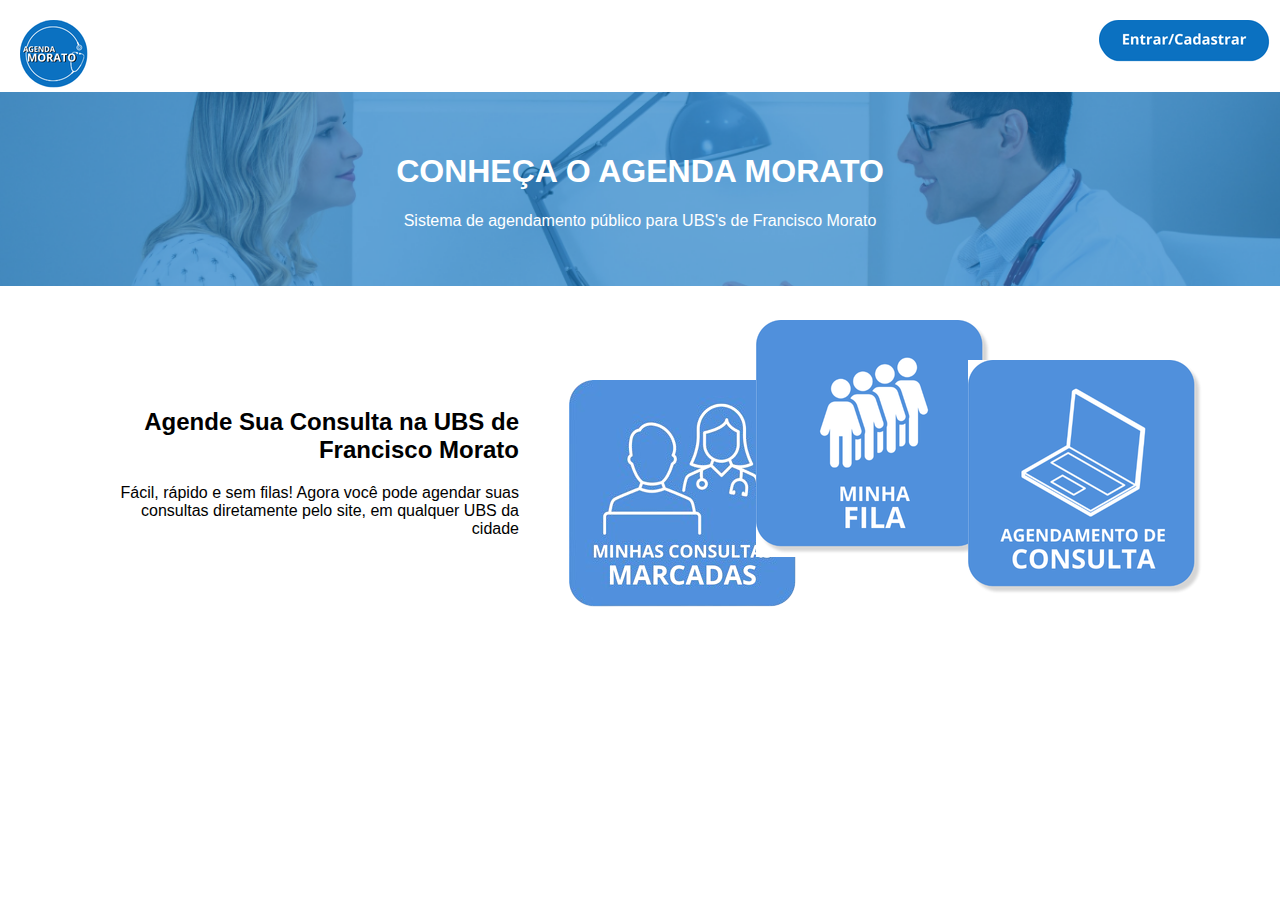
<file: index.html>
<!DOCTYPE html>
<html lang="pt-br">

<head>
    <meta name="X-UA Compatible" content="IE=edge">
    <meta charset="UTF-8">
    <meta name="viewport" content="width=device-width, initial-scale=1.0">
    <link rel="stylesheet" href=".//css/normalize.css">
    <link rel="stylesheet" href=".//css/index.css">
    <script src=".//css/html5shiv.js"></script>
    <title>Document</title>
</head>

<body>
    <header>
        <img src="./imagens/agenda_morato.png" class="logo">
        <a href="./trabalho_html/acesso.html" class="cadastro"><img src="./imagens/cadastrar.png"></a>
        <div class="cabecalho">
            <h1>CONHEÇA O AGENDA MORATO</h1>
            <p>Sistema de agendamento público para UBS's de Francisco Morato</p>
        </div>
    </header>

    <section>
        <div class="titles">
            <h2>Agende Sua Consulta na UBS de<br> Francisco Morato</h2>
            <p>Fácil, rápido e sem filas! Agora você pode agendar suas<br> consultas diretamente pelo site, em
                qualquer UBS da cidade</p>
        </div>

        <div class="icons">
            <a href="#" class="botao-menu" class="button">
                <img src="./imagens/imagem2.png">
            </a>

            <a href="#" class="botao-menu">
                <img src="./imagens/imagem3.png">
            </a>

            <a href="#" class="botao-menu">
                <img src="./imagens/imagem4.png">
            </a>
        </div>
    </section>




</body>

</html>
</file>
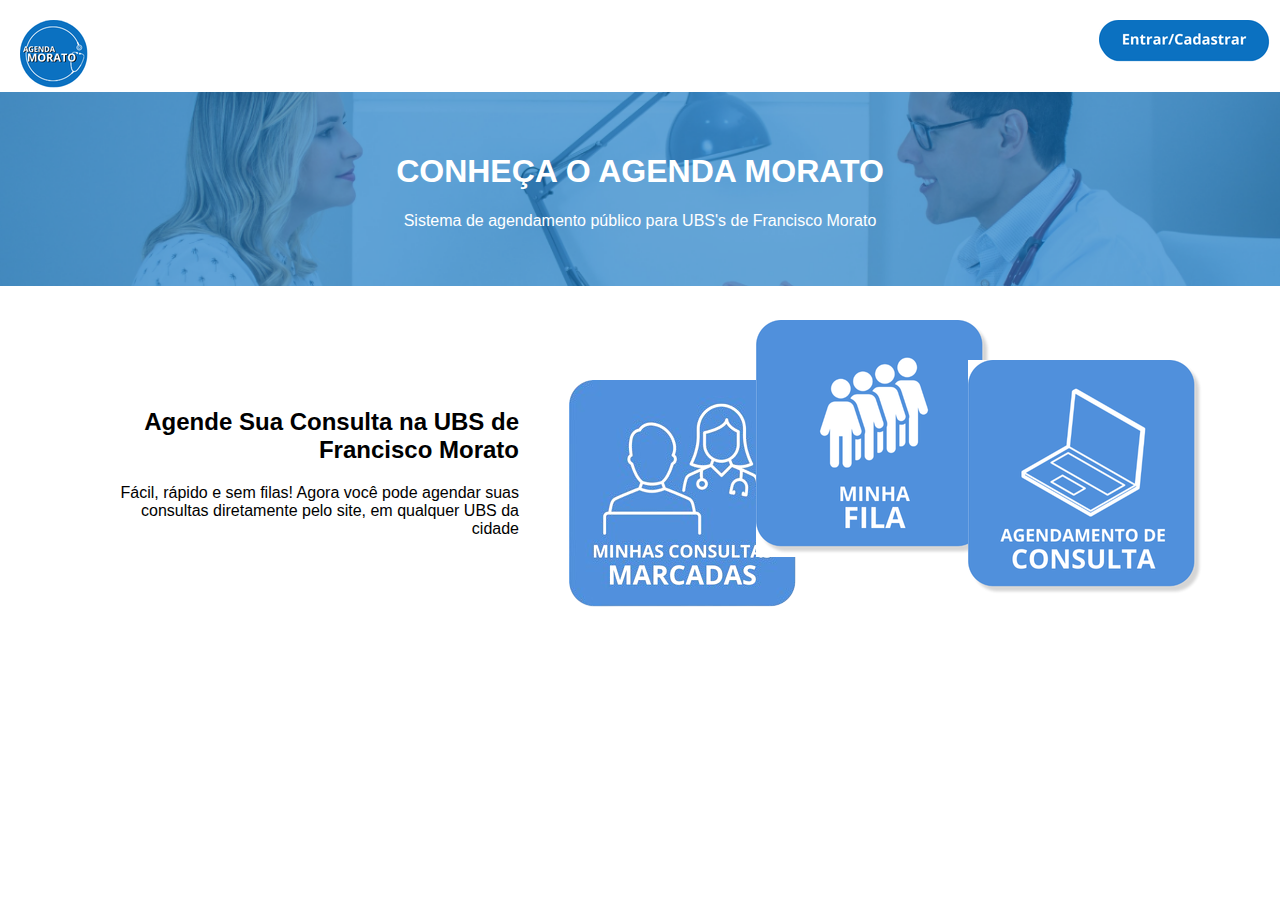
<file: trabalho_html/index.html>
<!DOCTYPE html>
<html lang="pt-br">

<head>
    <meta name="X-UA Compatible" content="IE=edge">
    <meta charset="UTF-8">
    <meta name="viewport" content="width=device-width, initial-scale=1.0">
    <link rel="stylesheet" href="..//css/normalize.css">
    <link rel="stylesheet" href="..//css/index.css">
    <script src="..//css/html5shiv.js"></script>
    <title>Document</title>
</head>

<body>
    <header>
        <img src="../imagens/agenda_morato.png" class="logo">
        <a href="../trabalho_html/acesso.html" class="cadastro"><img src="../imagens/cadastrar.png"></a>
        <div class="cabecalho">
            <h1>CONHEÇA O AGENDA MORATO</h1>
            <p>Sistema de agendamento público para UBS's de Francisco Morato</p>
        </div>
    </header>

    <section>
        <div class="titles">
            <h2>Agende Sua Consulta na UBS de<br> Francisco Morato</h2>
            <p>Fácil, rápido e sem filas! Agora você pode agendar suas<br> consultas diretamente pelo site, em
                qualquer UBS da cidade</p>
        </div>

        <div class="icons">
            <a href="#" class="botao-menu" class="button">
                <img src="../imagens/imagem2.png">
            </a>

            <a href="#" class="botao-menu">
                <img src="../imagens/imagem3.png">
            </a>

            <a href="#" class="botao-menu">
                <img src="../imagens/imagem4.png">
            </a>
        </div>
    </section>




</body>

</html>
</file>
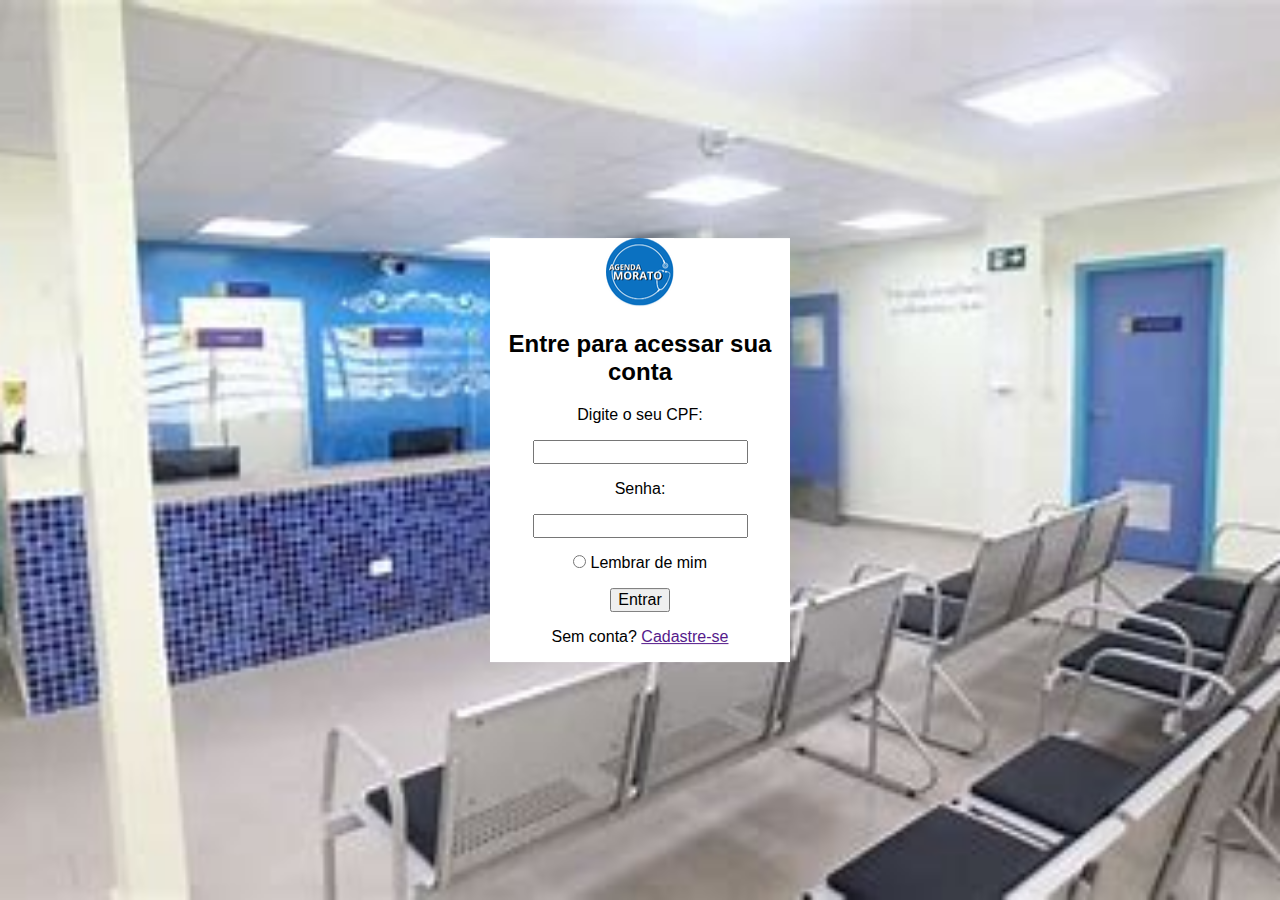
<file: trabalho_html/acesso.html>
<!DOCTYPE html>
<html lang="en">
<head>
    <meta name="X-UA Compatible" content="IE=edge">
    <meta charset="UTF-8">
    <meta name="viewport" content="width=device-width, initial-scale=1.0">
    <link rel="stylesheet" href="..//css/normalize.css">
    <link rel="stylesheet" href="..//css/acesso.css">
    <script src="..//css/html5shiv.js"></script>
</head>
<body>
    <div class="cadastro">
        <form>
        <img src="..//imagens/agenda_morato.png">
        <h2>Entre para acessar sua conta</h2>
        <p>Digite o seu CPF:</p>
        <input type="text/number" id="Idenficador" required> 
        <p>Senha:</p>
        <input type="text/number" id="Senha" required> 
        <p>
        <input type="radio" id="" value="Lembrar de mim" check="checked"> Lembrar de mim
        </p>
        <input type="submit" value="Entrar">
        <p>Sem conta? <a href="">Cadastre-se</a></p>
        </form>
    </div>
    
</body>
</html>
</file>
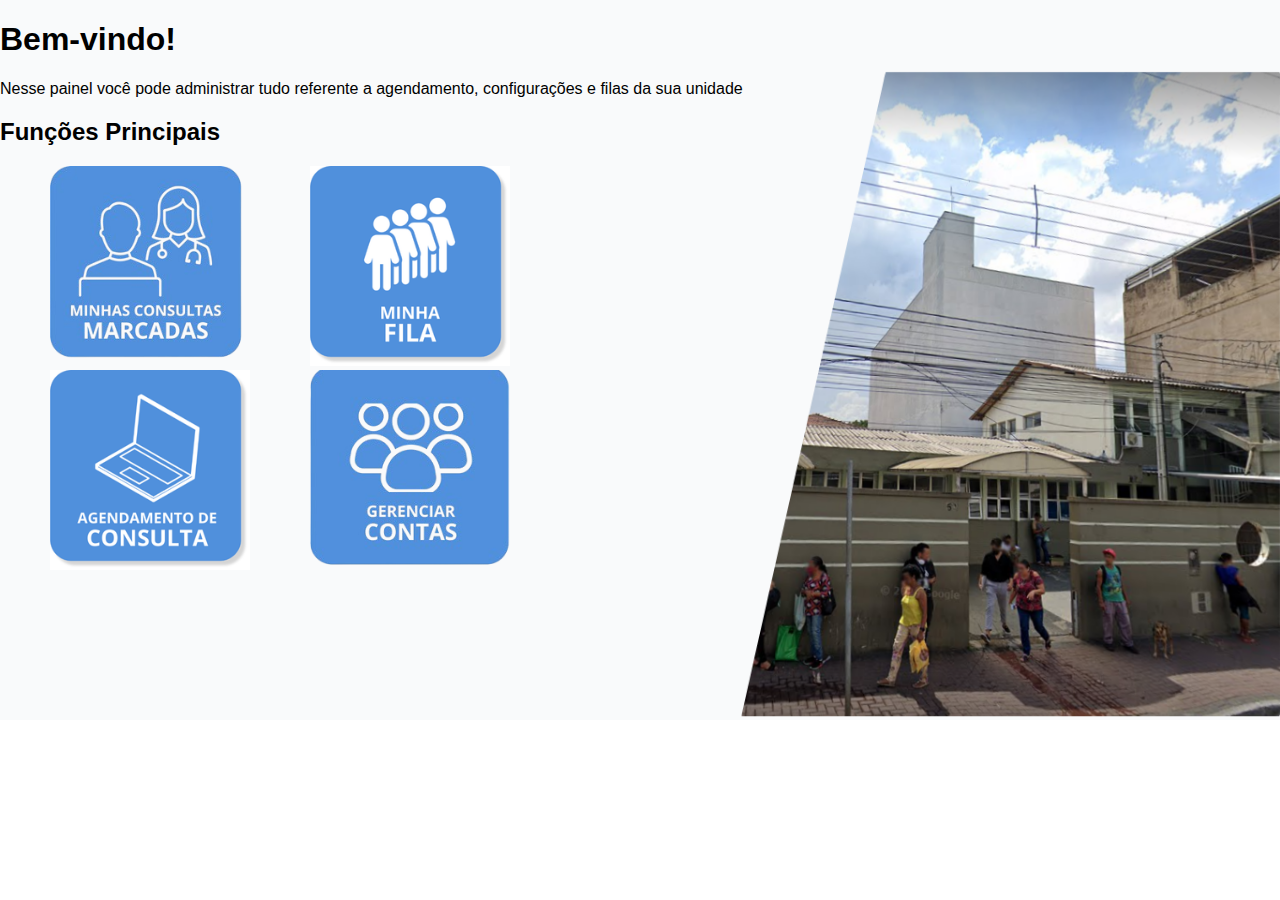
<file: trabalho_html/bemVindo.html>
<!DOCTYPE html>
<html lang="pt">

<head>
    <meta charset="UTF-8">
    <meta name="viewport" content="width=<device-width>, initial-scale=1.0">
    <link rel="stylesheet" href="..//css/normalize.css">
    <link rel="stylesheet" href="..//css/bloco.css">
    <title>Document</title>
</head>

<body>
    <h1>Bem-vindo!</h1>
    <p>Nesse painel você pode administrar tudo referente a agendamento, configurações e filas da sua unidade</p>
    <h2>Funções Principais</h2>
    <div class="bloco">
        <div class="coluna">
            <img src="../imagens/imagem2.png">
        </div>
        <div class="coluna">
            <img src="../imagens/imagem3.png">
        </div>
    </div>
        <div class="bloco">
            <div class="coluna">
                <img src="../imagens/imagem4.png">
            </div>
            <div class="coluna">
                <img src="../imagens/imagem5.png">
            </div>
        </div>

</body>


</html>
</file>
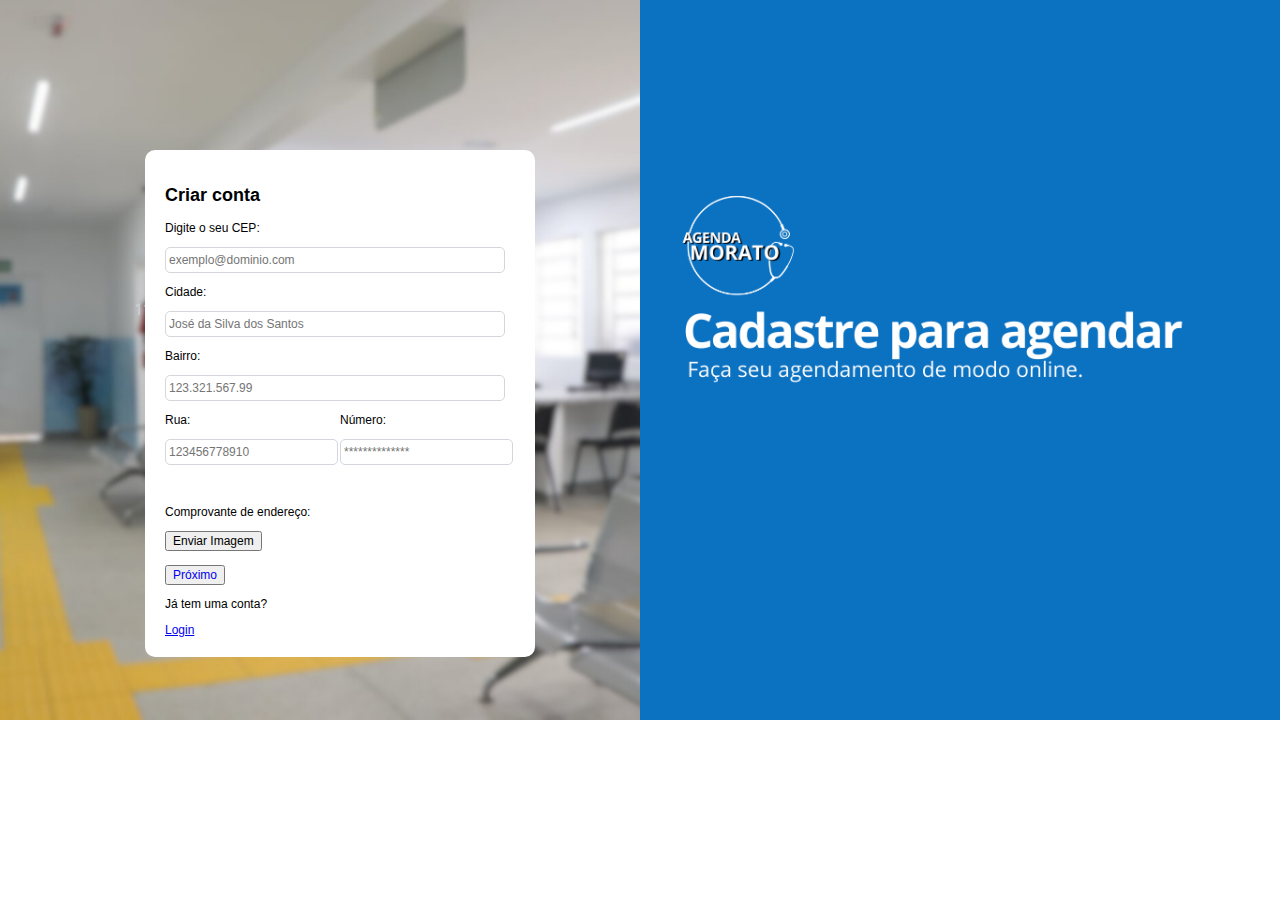
<file: trabalho_html/Continuacao2CriarConta.html>
<!DOCTYPE html>
<html lang="pt-br">

<head>
    <meta name="X-UA Compatible" content="IE=edge">
    <meta charset="UTF-8">
    <meta name="viewport" content="width=device-width, initial-scale=1.0">
    <link rel="stylesheet" href="..//css/normalize.css">
    <link rel="stylesheet" href="..//css/Cont2CriarConta.css">
    <script src="..//css/html5shiv.js"></script>
</head>

<body>

    <div class="CriarConta">


        <h2>Criar conta</h2>

        <p>Digite o seu CEP:</p>
        <input class="borda" type="email" id="Idenficador" placeholder="exemplo@dominio.com">
        <p>Cidade:</p>
        <input class="borda" type="name" id="Idenficador" placeholder="José da Silva dos Santos">
        <p>Bairro:</p>
        <input class="borda" type="name" id="Idenficador" placeholder="123.321.567.99">
        <div class="bloco">
            <div class="coluna">
                <p>Rua:</p>
                <input class="borda " type="name" id="Idenficador" placeholder="123456778910">
            </div>
            <div class="coluna">
                <p>Número:</p>
                <input class="borda" type="name" id="Idenficador" placeholder="**************">
            </div>
        </div>
        <br><br>
        <p>Comprovante de endereço:</p>
        <input type="submit" value="Enviar Imagem"><br><br>
        <a href="..//trabalho_html/ContinuacaoCriarConta.html" class="botao"><input class="botao" type="submit"
                value="Próximo"></a>
        <p>Já tem uma conta?</p> <a href="..//trabalho_html/acesso.html">Login</a>



    </div>

</body>

</html>
</file>
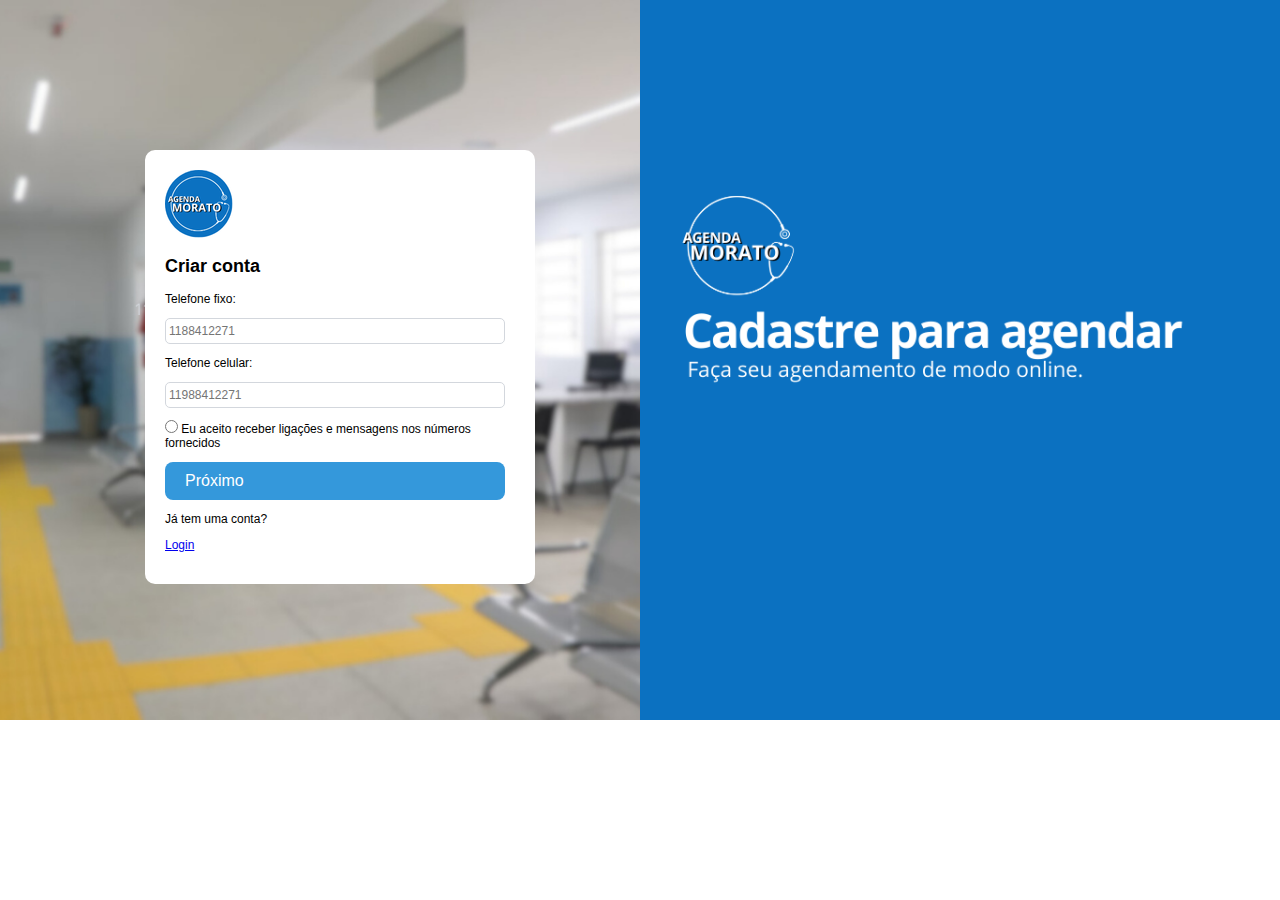
<file: trabalho_html/ContinuacaoCriarConta.html>
<!DOCTYPE html>
<html lang="pt-br">

<head>
    <meta name="X-UA Compatible" content="IE=edge">
    <meta charset="UTF-8">
    <meta name="viewport" content="width=device-width, initial-scale=1.0">
    <link rel="stylesheet" href="..//css/normalize.css">
    <link rel="stylesheet" href="..//css/Cont2CriarConta.css">
    <script src="..//css/html5shiv.js"></script>
</head>

<body>
    <div class="CriarConta">
        <form>
            <img src="..//imagens/agenda_morato.png">
            <h2>Criar conta</h2>
            <p>Telefone fixo:</p>
            <input class="borda" type="number" id="Idenficador" placeholder="1188412271">
            <p>Telefone celular:</p>
            <input class="borda" type="number" id="Idenficador" placeholder="11988412271">
            <p>
                <input type="radio" id="" value="Lembrar de mim" check="checked"> Eu aceito receber ligações e mensagens
                nos números fornecidos
            </p>
            <a class="button" href="../trabalho_html/Continuacao2CriarConta.html">Próximo</a></a>
            <p>Já tem uma conta?</p> <a href="..//trabalho_html/acesso.html">Login</a></p>
        </form>
    </div>

</body>

</html>
</file>
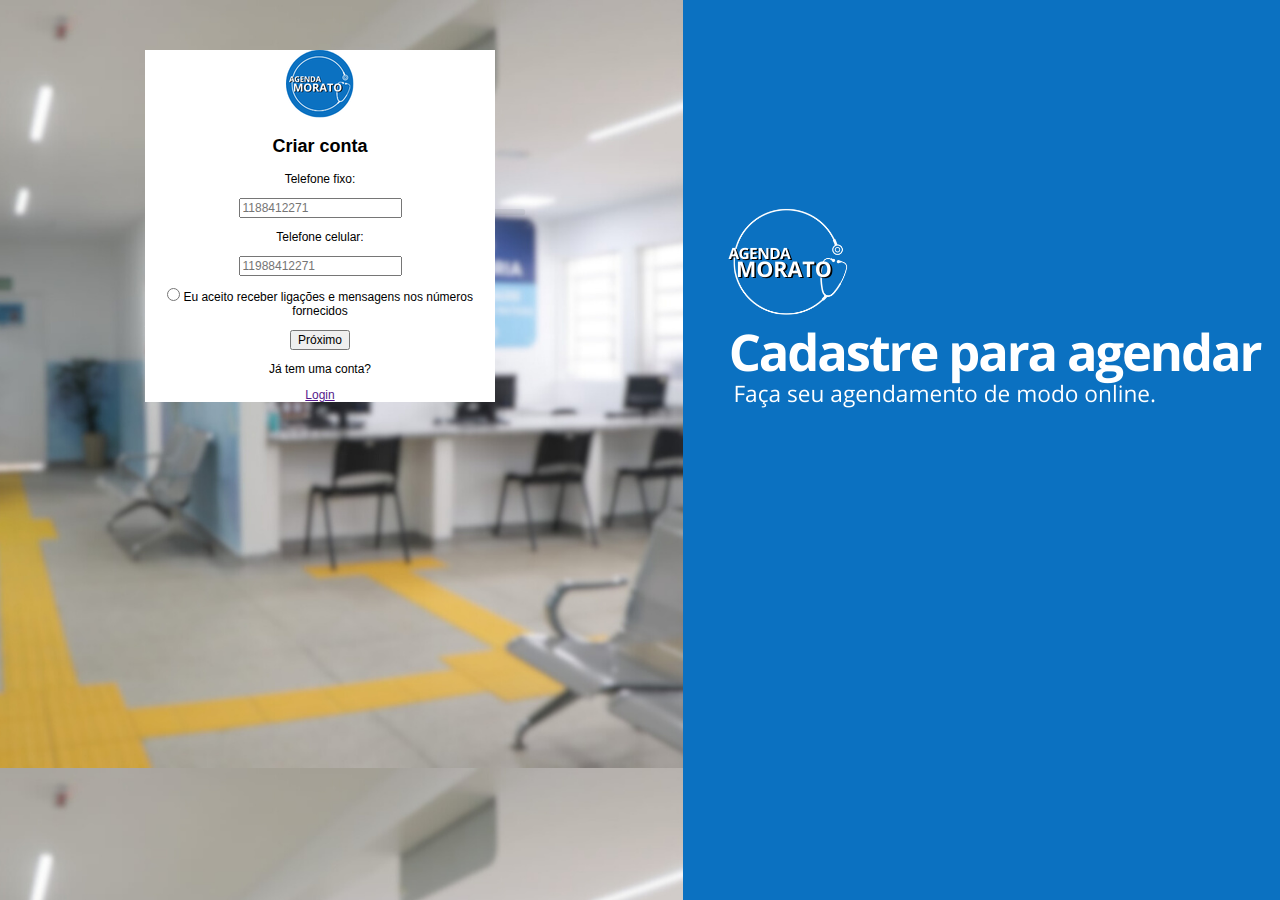
<file: trabalho_html/ContinuacaoLogin.html>
<!DOCTYPE html>
<html lang="pt-br">
<head>
    <meta name="X-UA Compatible" content="IE=edge">
    <meta charset="UTF-8">
    <meta name="viewport" content="width=device-width, initial-scale=1.0">
    <link rel="stylesheet" href="..//css/normalize.css">
    <link rel="stylesheet" href="..//css/CriarConta.css">
    <script src="..//css/html5shiv.js"></script>
</head>
<body>
    <div class="CriarConta">
        <form>
        <img src="..//imagens/agenda_morato.png">
        <h2>Criar conta</h2>
        <p>Telefone fixo:</p>
        <input type="number" id="Idenficador" placeholder="1188412271" required>
        <p>Telefone celular:</p>
        <input type="number" id="Idenficador" placeholder="11988412271" required>
        <p>
        <input type="radio" id="" value="Lembrar de mim" check="checked"> Eu aceito receber ligações e mensagens nos números fornecidos
        </p>
        <input type="submit" value="Próximo">
        <p>Já tem uma conta?</p> <a href="">Login</a></p>
        </form>
    </div>
    
</body>
</html>
</file>
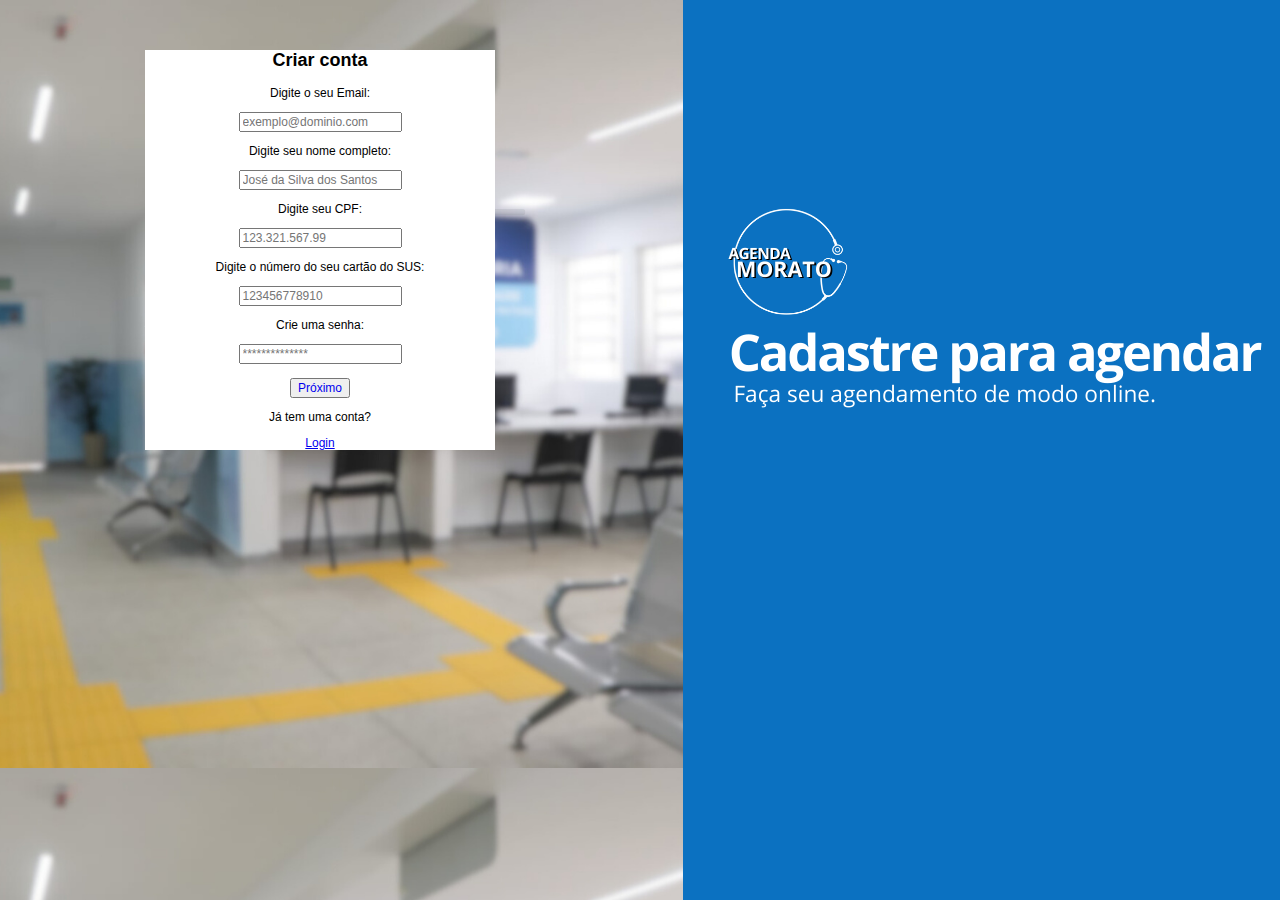
<file: trabalho_html/criarConta.html>
<!DOCTYPE html>
<html lang="pt-br">

<head>
    <meta name="X-UA Compatible" content="IE=edge">
    <meta charset="UTF-8">
    <meta name="viewport" content="width=device-width, initial-scale=1.0">
    <link rel="stylesheet" href="..//css/normalize.css">
    <link rel="stylesheet" href="..//css/CriarConta.css">
    <script src="..//css/html5shiv.js"></script>
</head>

<body>

    <div class="CriarConta">


        <h2>Criar conta</h2>

        <p>Digite o seu Email:</p>
        <input class="borda" type="email" id="Idenficador" placeholder="exemplo@dominio.com">
        <p>Digite seu nome completo:</p>
        <input class="borda" type="name" id="Idenficador" placeholder="José da Silva dos Santos">
        <p>Digite seu CPF:</p>
        <input class="borda" type="name" id="Idenficador" placeholder="123.321.567.99">
        <p>Digite o número do seu cartão do SUS:</p>
        <input class="borda " type="name" id="Idenficador" placeholder="123456778910">
        <p>Crie uma senha:</p>
        <input class="borda" type="name" id="Idenficador" placeholder="**************"><br><br>
        <a href="..//trabalho_html/ContinuacaoCriarConta.html"><input class="botao" type="submit" value="Próximo"></a>
        <p>Já tem uma conta?</p> <a href="..//trabalho_html/acesso.html">Login</a>



    </div>

</body>

</html>
</file>
<file: css/index.css>
html {
    box-sizing: border-box;
    box-sizing: inherit
}

header> .cabecalho {
    background-image: url(../imagens/imagem1.png) ;
    width: 100%;
    text-align: center;
    color: white;
    padding: 40px 0;
    background-repeat: no-repeat;
    background-size: cover; 
}

header> .cadastro {
    float : right;
    padding: 20px 10px 0px 20px;
}
header .logo{
    
    padding: 20px 10px 0px 20px;
}

.container::after {
    content: "";
    display: table;
    clear: both;
    margin: 100px 0 0 0;
}




section{
    display: flex;
    /* border: solid red 2px; */
    justify-content: center;
    align-items: center;
    height: 30vh;
    padding: 50px;
}
section > .titles{
    /* border: solid blue 2px; */
    text-align: right;
        margin: 0 0px 0 50px;
}

section > .icons{
    margin: 0 50px 0 ;
    /* border: solid blue 2px; */
    display: flex;
}

section > .icons > .botao-menu > img{
    margin: 0 -50px 0 -50px;
}

section > .icons > .botao-menu:nth-child(1) > img{
    margin: 60px -50px 0 0px;
}

section > .icons > .botao-menu:nth-child(2) > img{
    margin: 0 -25px 0 0px;
}

section > .icons > .botao-menu:nth-child(3) > img{
    margin: 40px -25px 0 0px;
}

section > .icons > .botao-menu > img:hover{
    scale: 1.2;
    transition: 0.5s;
}
</file>
<file: css/acesso.css>
html {
    box-sizing: border-box;
    box-sizing: inherit
}

.cadastro{


position: absolute;
    text-align: center;
    top: 50%;
    left: 50%;
    transform: translate(-50%, -50%);
    width: 300px;
    background-color: white;
}



body{
    background-image: url(../imagens/fundo_ubs.jfif);
    background-size: cover;
    background-position: center;
    background-repeat: no-repeat;
    background-attachment: fixed;
    margin: 0;
    height: 100vh;
}
</file>
<file: css/bloco.css>
.bloco {
        
        display: flex;
        flex-wrap: wrap; /* Permite que as imagens quebrem linha em telas menores */
        gap: 10px; /* Espaçamento entre imagens (opcional) */
    }

    .coluna img {
        max-width: 300px; /* Ajuste conforme necessário */
        height: 200px;
        margin: 0 0 0 50px;
    }
    body{
        align-items: center;
        background-image: url(..//imagens/ubs_morato.png);
        background-repeat: no-repeat;
        background-size: cover;
    }
</file>
<file: css/Cont2CriarConta.css>
html {
    box-sizing: border-box;
    box-sizing: inherit
}

.CriarConta{
    text-align: left;
    margin: 150px 0 0 145px;
    padding: 20px;
    background-color: white;
    font-size: 12px;
    border: 0 0 0 0;
    width: 350px;
    border-radius: 10px;

}
body{
    background-image: url(..//imagens/BackgroundMeio.png);
    background-repeat: no-repeat;
    background-size: cover;
}
.borda{
    width: 95%;
    padding: 5px 2px 5px 3px;
    outline: none;
    border-radius: 5px; /* Arredonda os cantos */
    border: solid 1px #d3d7dd;
}
.button{
    width: 300px;
    border-radius: 10px; /* Arredonda os cantos */
    background-color: rgb(67, 117, 175);
    color: white;
}
.button {
  display: inline-block;
  padding: 10px 20px;
  background-color: #3498db;
  color: white;
  text-decoration: none;
  border: none;
  border-radius: 8px;
  font-size: 16px;
  cursor: pointer;
  transition: background-color 0.3s ease;
}

.button:hover {
  background-color: #2980b9;
}

.bloco{
    display:flex;
    flex-direction: row;
    width: 100%;

}
.coluna{
    flex-direction: column;
    width: 100%;
    text-align: left;
}
</file>
<file: css/CriarConta.css>
html {
    box-sizing: border-box;
    box-sizing: inherit
}

.CriarConta{
    text-align: center;
    margin: 50px 0 0 145px;
    background-color: white;
    font-size: 12px;
    border: 0 0 0 0;
    width: 350px;
}
body{
    background-image: url(..//imagens/BackgroundMeio.png);
}
</file>
